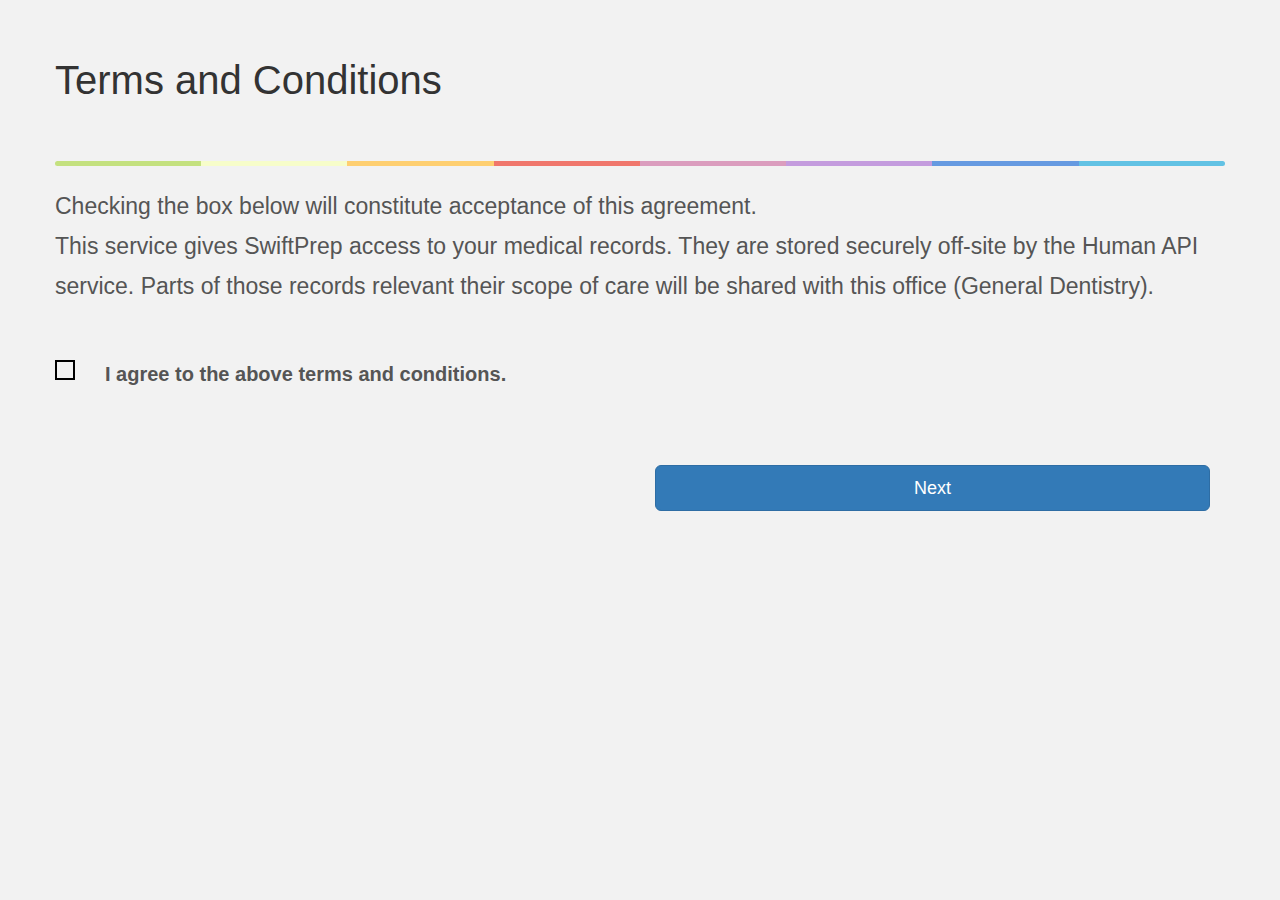
<file: consent_form.html>
<!DOCTYPE html>
<html lang="en">

<head>
  <title>Patient Consent Form</title>
  <meta charset="utf-8">
  <meta name="viewport" content="width-device-width, initial-scale=1">

  <link href="https://maxcdn.bootstrapcdn.com/bootstrap/3.3.7/css/bootstrap.min.css" rel="stylesheet" type="text/css">
  <script src="https://ajax.googleapis.com/ajax/libs/jquery/3.2.1/jquery.min.js"></script>
  <script src="https://maxcdn.bootstrapcdn.com/bootstrap/3.3.7/js/bootstrap.min.js"></script>
  <link href="main.css" rel="stylesheet" type="text/css">
</head>

<body>
  <div class="container">

    <div class="row">
      <h1>Terms and Conditions</h1><br>

      <hr class="colorgraph">

      <p>Checking the box below will constitute acceptance of this agreement.<br> This service gives SwiftPrep access to your medical records. They are stored securely off-site by the Human API service. Parts of those records relevant their scope of care
       will be shared with this office (General Dentistry).</p><br>

      <form name="form" method="get" action="welcome_page.html">

        <div id="check-awesome" class="form-group">
          <input type="checkbox" id="agree_box" required>
          <label for="agree_box">
            <span></span>
            <span class="check"></span>
            <span class="box"></span>
            I agree to the above terms and conditions.
          </label><br><br><br>

        </div>

        <div class="col-xs-12 col-md-6 pull-right"><input type="submit" value="Next" class="btn btn-primary btn-block btn-lg"></div>

      </form>
    </div>
  </div>
</body>

</html>
</file>
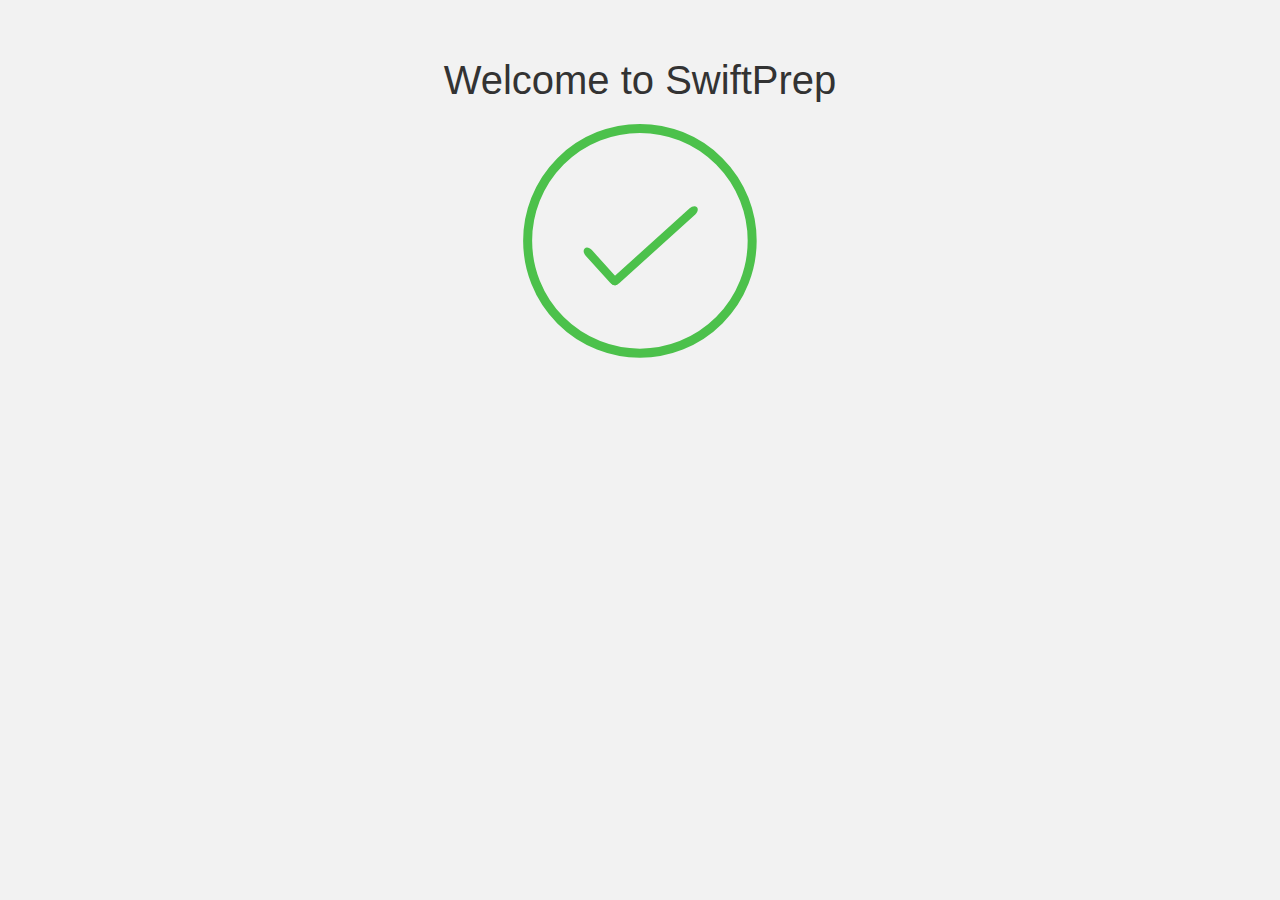
<file: welcome_page.html>
<!DOCTYPE html>
<html lang="en">

<head>
  <title>Patient Consent Form</title>
  <meta charset="utf-8">
  <meta name="viewport" content="width-device-width, initial-scale=1">

  <link href="https://maxcdn.bootstrapcdn.com/bootstrap/3.3.7/css/bootstrap.min.css" rel="stylesheet" type="text/css">
  <script src="https://ajax.googleapis.com/ajax/libs/jquery/3.2.1/jquery.min.js"></script>
  <script src="https://maxcdn.bootstrapcdn.com/bootstrap/3.3.7/js/bootstrap.min.js"></script>
  <link href="main.css" rel="stylesheet" type="text/css">
</head>

<body>
  <div class="container" style="text-align:center;">

      <h1>Welcome to SwiftPrep</h1>
      <img src="icon-check-circle-green.svg" />

</body>

</html>
</file>
<file: main.css>
/*
 * Author: Carlos Alvarez
 * URL: http://alvarez.is
 *
 * Project Name: FLATTY - Free Bootstrap 3 Theme
 * Version: 1.0
 * URL: http://blacktie.co
 */

body {
  padding-top: 3%;
  background-color: #f2f2f2;
  font-family: 'Lato', sans-serif;
  font-weight: 300;
  font-size: 2rem;
  color: #555;
  -webkit-font-smoothing: antialiased;
  -webkit-overflow-scrolling: touch;
}

label {
  font-size: 2rem;
}

.pull-bottom {
  position: absolute;
  bottom: 10%;
}

.form-group input {
  width: 100%;
}

.chosen-container-multi .chosen-choices {}


/* Titles */

h1, h2, h3, h4, h5, h6 {
  font-family: 'Lato', sans-serif;
  font-weight: 300;
  color: #333;
}

h1 {
  font-size: 40px;
}

h3 {
  color: #95a5a6;
  font-weight: 400;
  margin-bottom: 2rem;
}

h4 {
  color: #95a5a6;
  font-weight: 400;
  font-size: 20px;
}


/* Paragraph & Typographic */

p {
  line-height: 4rem;
  margin-bottom: 25px;
  font-size: 2.3rem;
}

.centered {
  text-align: center;
}

li p {
  line-height: 3rem;
}

/* Links */

a {
  color: #3498db;
  word-wrap: break-word;
  -webkit-transition: color 0.1s ease-in, background 0.1s ease-in;
  -moz-transition: color 0.1s ease-in, background 0.1s ease-in;
  -ms-transition: color 0.1s ease-in, background 0.1s ease-in;
  -o-transition: color 0.1s ease-in, background 0.1s ease-in;
  transition: color 0.1s ease-in, background 0.1s ease-in;
}

a:hover, a:focus {
  color: #7b7b7b;
  text-decoration: none;
  outline: 0;
}

a:before, a:after {
  -webkit-transition: color 0.1s ease-in, background 0.1s ease-in;
  -moz-transition: color 0.1s ease-in, background 0.1s ease-in;
  -ms-transition: color 0.1s ease-in, background 0.1s ease-in;
  -o-transition: color 0.1s ease-in, background 0.1s ease-in;
  transition: color 0.1s ease-in, background 0.1s ease-in;
}

hr {
  display: block;
  height: 1px;
  border: 0;
  border-top: 1px solid #ccc;
  margin: 1em 0;
  padding: 0;
}

.navbar-default {
  background-color: #3498db;
  border-color: transparent;
}

.navbar-default .navbar-brand {
  color: white;
}

.navbar-default .navbar-nav>li>a {
  color: white;
}


/* Helpers */


.mt {
  margin-top: 40px;
  margin-bottom: 40px;
}

.form-control {
  height: 42px;
  font-size: 18px;
  width: 280px;
}

i {
  margin: 8px;
  color: #3498db;
}


/* HeaderWrap */

#headerwrap {
  /* background: url(../img/bg01.jpg) no-repeat center top; */
  background-color: #3498db;
  margin-top: -20px;
  padding-top: 200px;
  background-attachment: relative;
  background-position: center center;
  min-height: 650px;
  width: 100%;
  -webkit-background-size: 100%;
  -moz-background-size: 100%;
  -o-background-size: 100%;
  background-size: 100%;
  -webkit-background-size: cover;
  -moz-background-size: cover;
  -o-background-size: cover;
  background-size: cover;
}

#headerwrap h1 {
  margin-top: 60px;
  margin-bottom: 15px;
  color: white;
  font-size: 45px;
  font-weight: 300;
  letter-spacing: 1px;
}

.colorgraph {
  height: 5px;
  border-top: 0;
  background: #c4e17f;
  border-radius: 5px;
  background-image: -webkit-linear-gradient(left, #c4e17f, #c4e17f 12.5%, #f7fdca 12.5%, #f7fdca 25%, #fecf71 25%, #fecf71 37.5%, #f0776c 37.5%, #f0776c 50%, #db9dbe 50%, #db9dbe 62.5%, #c49cde 62.5%, #c49cde 75%, #669ae1 75%, #669ae1 87.5%, #62c2e4 87.5%, #62c2e4);
  background-image: -moz-linear-gradient(left, #c4e17f, #c4e17f 12.5%, #f7fdca 12.5%, #f7fdca 25%, #fecf71 25%, #fecf71 37.5%, #f0776c 37.5%, #f0776c 50%, #db9dbe 50%, #db9dbe 62.5%, #c49cde 62.5%, #c49cde 75%, #669ae1 75%, #669ae1 87.5%, #62c2e4 87.5%, #62c2e4);
  background-image: -o-linear-gradient(left, #c4e17f, #c4e17f 12.5%, #f7fdca 12.5%, #f7fdca 25%, #fecf71 25%, #fecf71 37.5%, #f0776c 37.5%, #f0776c 50%, #db9dbe 50%, #db9dbe 62.5%, #c49cde 62.5%, #c49cde 75%, #669ae1 75%, #669ae1 87.5%, #62c2e4 87.5%, #62c2e4);
  background-image: linear-gradient(to right, #c4e17f, #c4e17f 12.5%, #f7fdca 12.5%, #f7fdca 25%, #fecf71 25%, #fecf71 37.5%, #f0776c 37.5%, #f0776c 50%, #db9dbe 50%, #db9dbe 62.5%, #c49cde 62.5%, #c49cde 75%, #669ae1 75%, #669ae1 87.5%, #62c2e4 87.5%, #62c2e4);
}

main   { font-size:16px; }

/* basic css */
input[type=checkbox]   { display:none; }
#check-awesome         { position:relative; }
#check-awesome label { padding-left:50px; }

/* checkbox css */
label                  { cursor:pointer; }
label span             { display:block; position:absolute; left:0;
  -webkit-transition-duration:0.3s; -moz-transition-duration:0.3s; transition-duration:0.3s;
}
label .circle          {
  background:#FFF;
  left:-30px;
  top:-30px;
  height:80px;
  width:80px;
  z-index:-1;
  border-radius:50%; -moz-border-radius:50%; -webkit-border-radius:50%;
}
label .box     {
  border:2px solid #000;
  height:20px;
  width:20px;
  z-index:888;
  -webkit-transition-delay:0.2s; -moz-transition-delay:0.2s; transition-delay:0.2s;
}
label .check         {
  top: -7px;
  left: 6px;
  width: 12px;
  height: 24px;
  border:2px solid #0f9d58;
  border-top: none;
  border-left: none;
  opacity:0;
  z-index:888;
  -webkit-transform:rotate(180deg); -moz-transform:rotate(180deg); transform:rotate(180deg);
  -webkit-transition-delay:0.3s; -moz-transition-delay:0.3s; transition-delay:0.3s;
}

/* handling click events */

/* when checkbox is checked */
label .circle {
  -webkit-animation   :growCircle 0.3s ease;
  -moz-animation      :growCircle 0.3s ease;
  animation           :growCircle 0.3s ease;
}
input[type=checkbox]:checked ~ label .box {
  opacity:0;
  -webkit-transform   :scale(0) rotate(-180deg);
  -moz-transform 		:scale(0) rotate(-180deg);
  transform 				:scale(0) rotate(-180deg);
}
input[type=checkbox]:checked ~ label .check {
  opacity:1;
  -webkit-transform   :scale(1) rotate(45deg);
  -moz-transform      :scale(1) rotate(45deg);
  transform           :scale(1) rotate(45deg);
}

/* bubble animation */

@-webkit-keyframes growCircle {
  0%, 100%   { -webkit-transform:scale(0); }
  70%        { background:#DDD; -webkit-transform:scale(1.25); }
}
@-moz-keyframes growCircle {
  0%, 100%   { -moz-transform:scale(0); }
  70%        { background:#DDD; -moz-transform:scale(1.25); }
}
@keyframes growCircle {
  0%, 100%   { transform:scale(0); }
  70%        { background:#DDD; transform:scale(1.25); }
}
</file>
